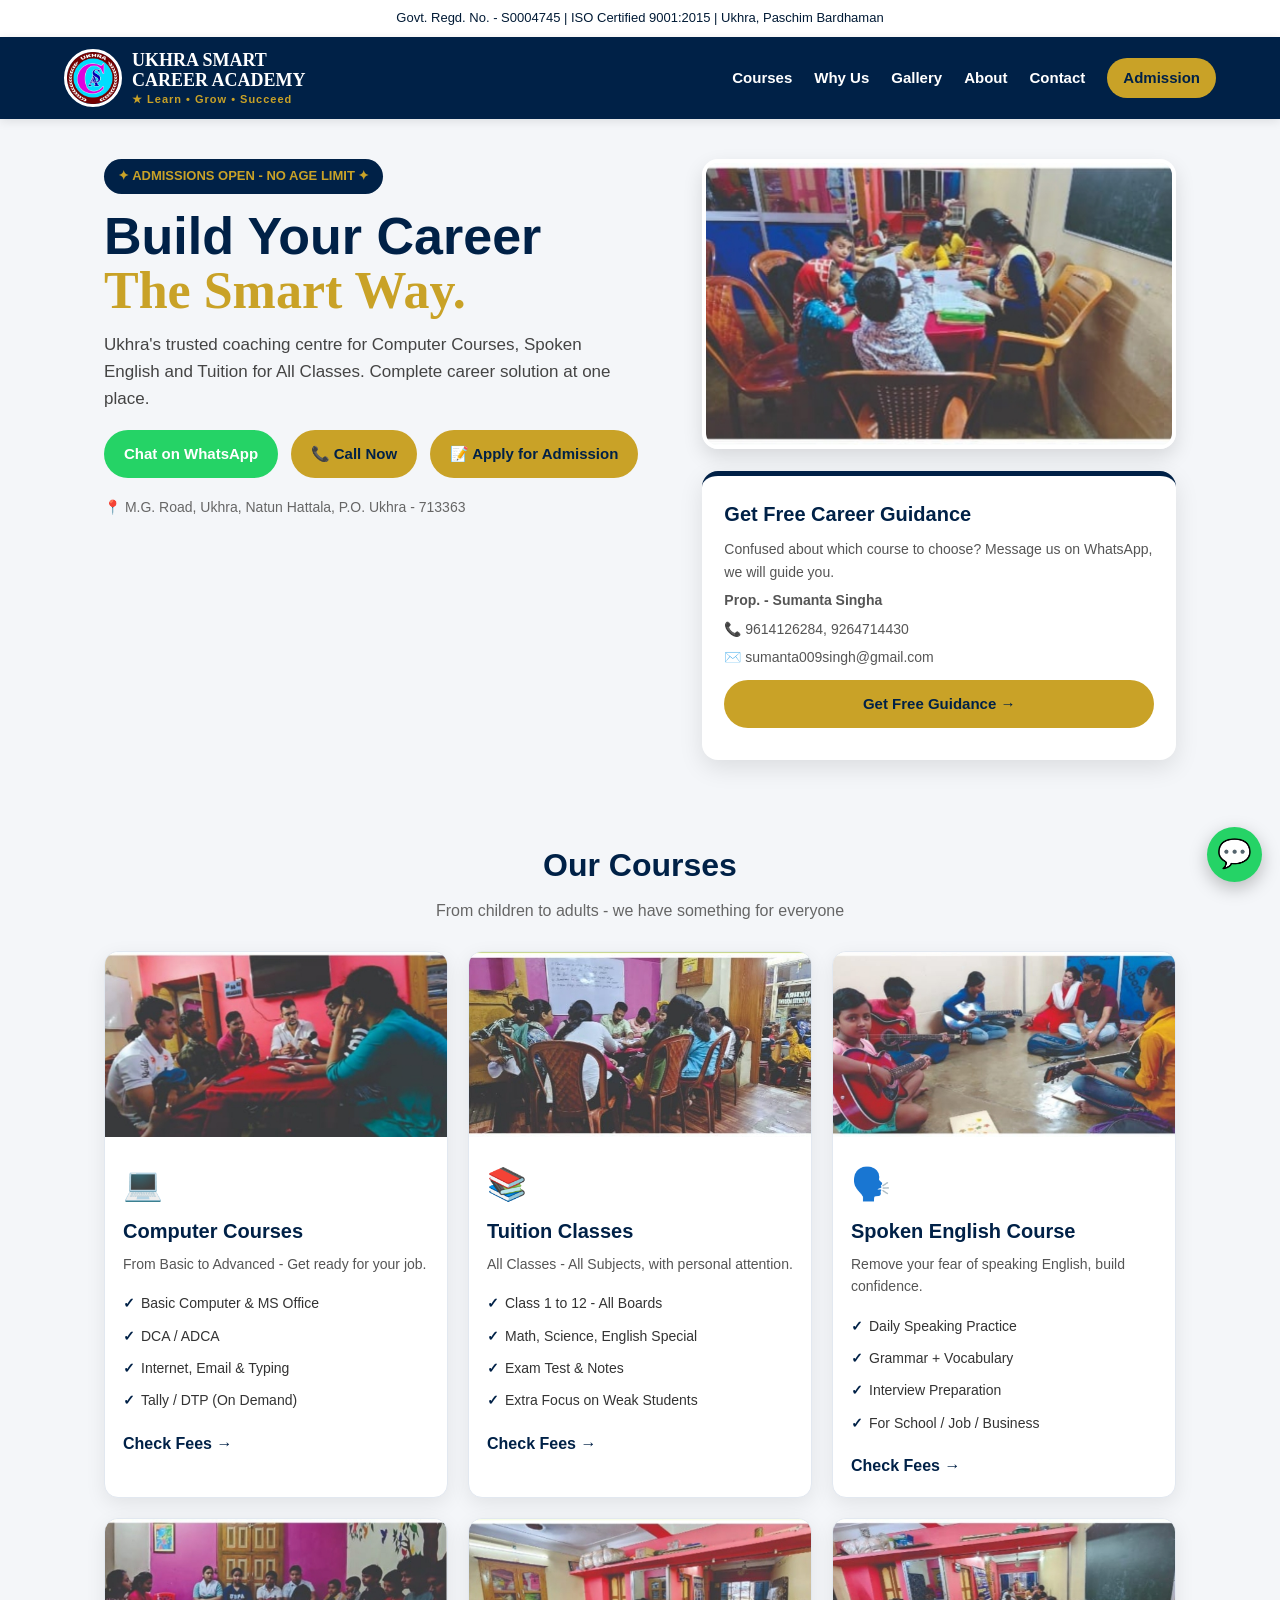
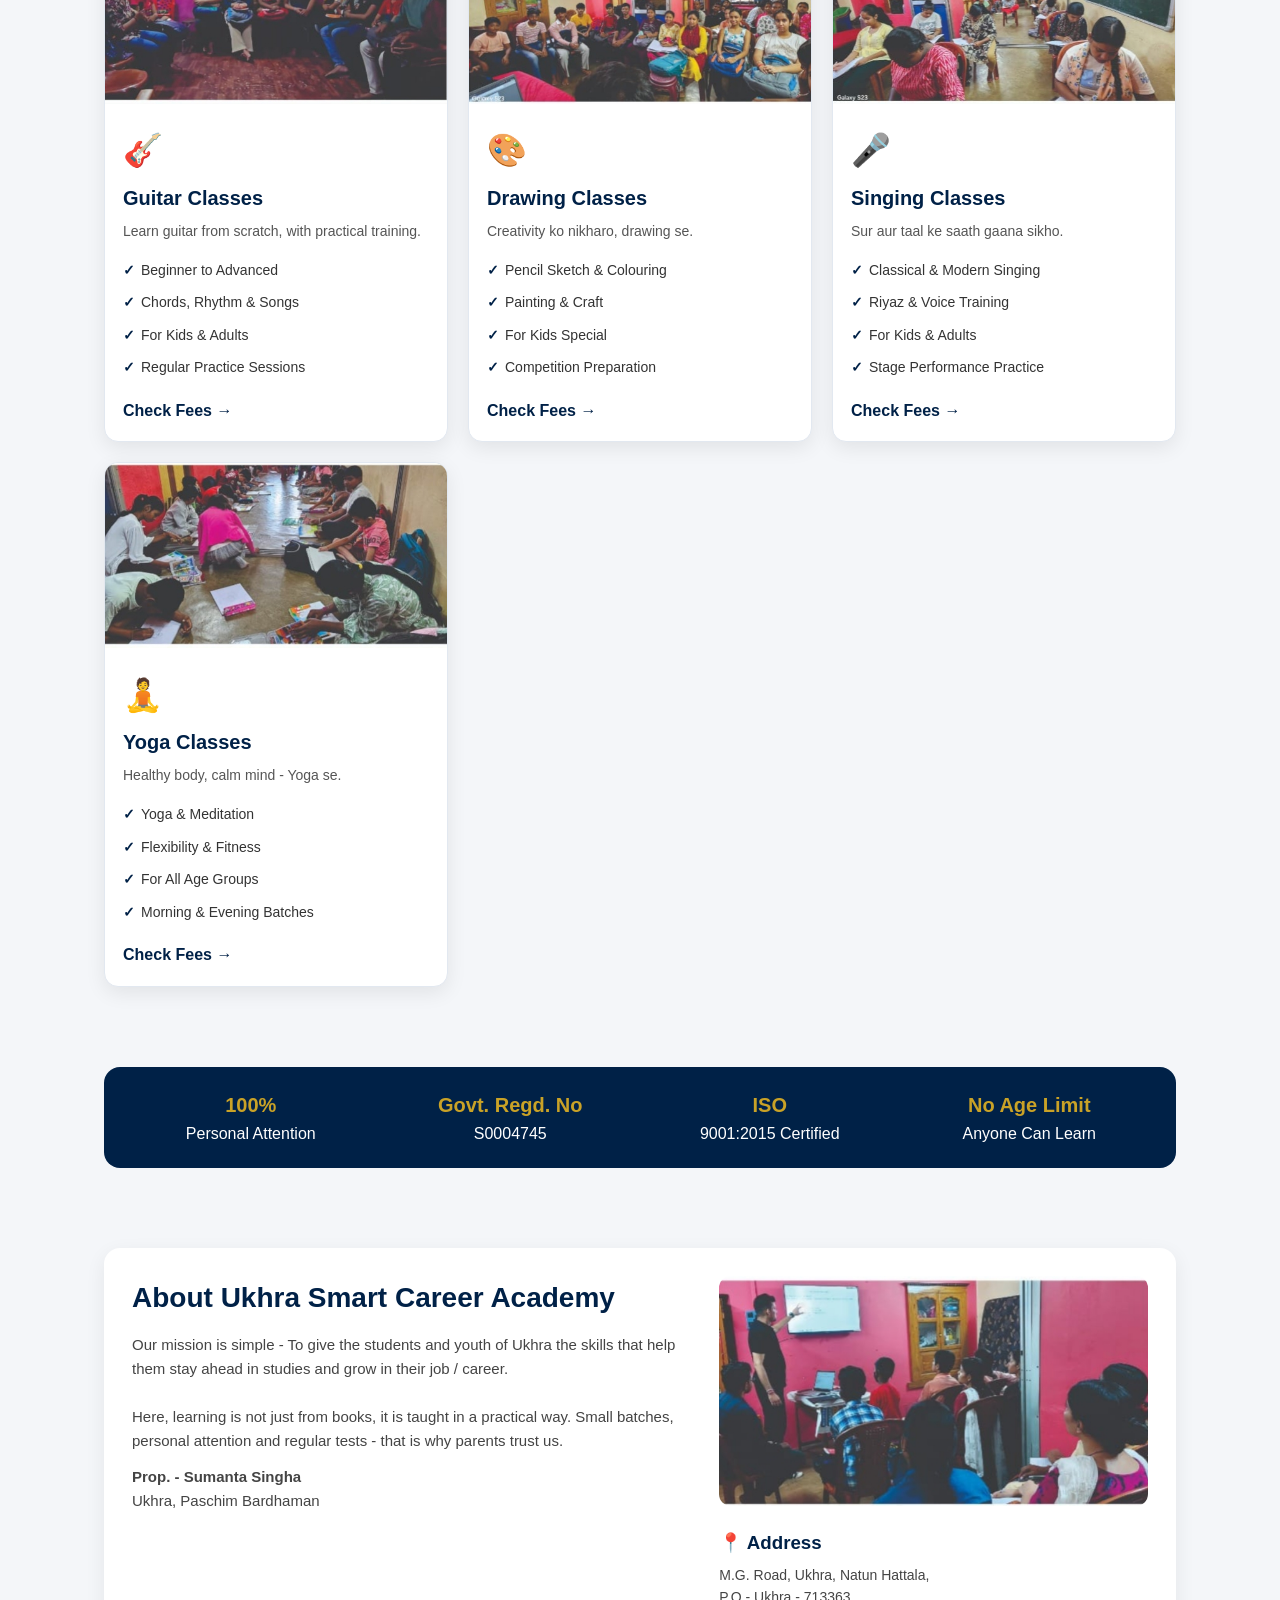
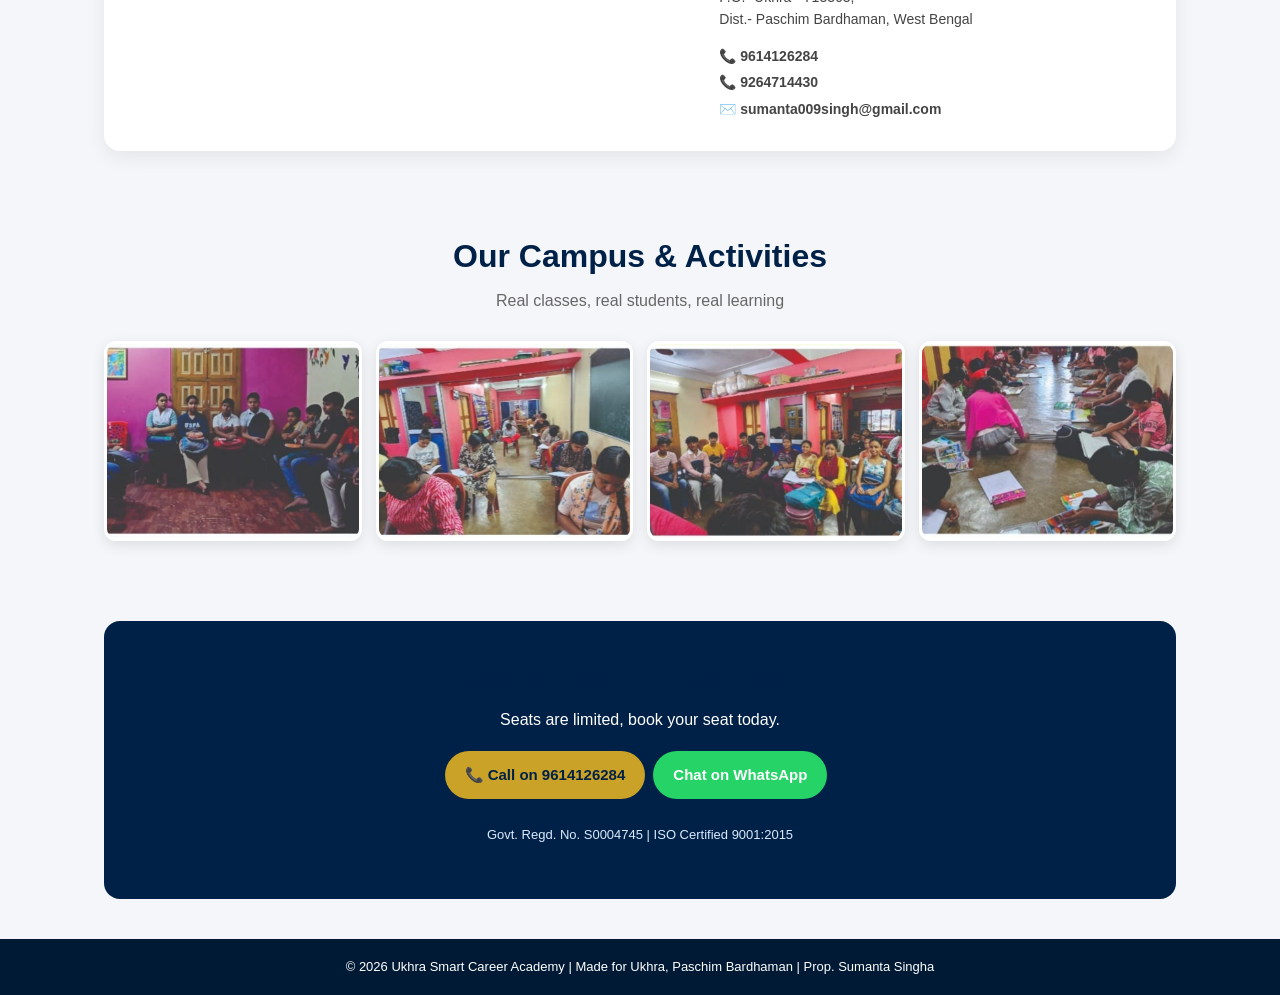
<file: index.html>
<!DOCTYPE html>
<html lang="en">
<head>
<meta charset="UTF-8">
<meta name="viewport" content="width=device-width, initial-scale=1.0">
<title>Ukhra Smart Career Academy | Computer, Spoken English & Tuition in Ukhra</title>
<link rel="stylesheet" href="style.css">
</head>
<body>

<div class="top">Govt. Regd. No. - S0004745 | ISO Certified 9001:2015 | Ukhra, Paschim Bardhaman</div>

<header>
<div class="logo"><img src="logo.jpg" alt="Logo"> <span>UKHRA SMART<br>CAREER ACADEMY <small>★ Learn • Grow • Succeed</small></span></div>
<nav>
<a href="#courses">Courses</a>
<a href="#why">Why Us</a>
<a href="#gallery">Gallery</a>
<a href="#about">About</a>
<a href="#contact">Contact</a>
<a href="admission.html">Admission</a>
</nav>
<button class="menu-btn">☰</button>
<div class="mobile-nav" id="mobileNav">
<a href="#courses">Courses</a>
<a href="#why">Why Us</a>
<a href="#gallery">Gallery</a>
<a href="#about">About</a>
<a href="#contact">Contact</a>
<a href="admission.html">Admission</a>
</div>
</header>

<section class="hero">
<div class="hero-left">
<div class="badge">✦ ADMISSIONS OPEN - NO AGE LIMIT ✦</div>
<h1>Build Your Career<br><span>The Smart Way.</span></h1>
<p>Ukhra's trusted coaching centre for Computer Courses, Spoken English and Tuition for All Classes. Complete career solution at one place.</p>
<a class="btn btn-green" href="https://wa.me/919614126284">Chat on WhatsApp</a>
<a class="btn btn-yellow" href="tel:9614126284">📞 Call Now</a>
<a class="btn btn-yellow" href="admission.html">📝 Apply for Admission</a>
<p class="hero-addr">📍 M.G. Road, Ukhra, Natun Hattala, P.O. Ukhra - 713363</p>
</div>
<div class="hero-right">
<img src="image_7.jpg" alt="Sir Teaching in Classroom" class="hero-img">
<div class="hero-card">
<h3>Get Free Career Guidance</h3>
<p>Confused about which course to choose? Message us on WhatsApp, we will guide you.</p>
<p><b>Prop. - Sumanta Singha</b></p>
<p>📞 9614126284, 9264714430</p>
<p>✉️ sumanta009singh@gmail.com</p>
<a class="btn btn-yellow full-btn" href="https://wa.me/919614126284?text=Hello%20Sir,%20I%20want%20to%20know%20about%20Admission">Get Free Guidance →</a>
</div>
</div>
</section>

<section class="section" id="courses">
<h2>Our Courses</h2>
<p class="sub">From children to adults - we have something for everyone</p>
<div class="cards">

<!-- 1. COMPUTER COURSES -->
<div class="card">
<img src="image_6.jpg" alt="Computer Course">
<div class="icon">💻</div><h3>Computer Courses</h3><p>From Basic to Advanced - Get ready for your job.</p>
<ul><li>Basic Computer & MS Office</li><li>DCA / ADCA</li><li>Internet, Email & Typing</li><li>Tally / DTP (On Demand)</li></ul>
<a href="https://wa.me/919614126284?text=I%20want%20to%20know%20Computer%20Course%20Fees">Check Fees →</a></div>

<!-- 2. TUITION CLASSES -->
<div class="card">
<img src="image_3.jpg" alt="Tuition Coaching">
<div class="icon">📚</div><h3>Tuition Classes</h3><p>All Classes - All Subjects, with personal attention.</p>
<ul><li>Class 1 to 12 - All Boards</li><li>Math, Science, English Special</li><li>Exam Test & Notes</li><li>Extra Focus on Weak Students</li></ul>
<a href="https://wa.me/919614126284?text=I%20want%20to%20know%20about%20Tuition">Check Fees →</a></div>

<!-- 3. SPOKEN ENGLISH -->
<div class="card">
<img src="image_8.jpg" alt="Spoken English">
<div class="icon">🗣️</div><h3>Spoken English Course</h3><p>Remove your fear of speaking English, build confidence.</p>
<ul><li>Daily Speaking Practice</li><li>Grammar + Vocabulary</li><li>Interview Preparation</li><li>For School / Job / Business</li></ul>
<a href="https://wa.me/919614126284?text=I%20want%20to%20know%20Spoken%20English%20Fees">Check Fees →</a></div>

<!-- 4. GUITAR CLASSES -->
<div class="card">
<img src="image_1.jpg" alt="Guitar Classes">
<div class="icon">🎸</div><h3>Guitar Classes</h3><p>Learn guitar from scratch, with practical training.</p>
<ul><li>Beginner to Advanced</li><li>Chords, Rhythm & Songs</li><li>For Kids & Adults</li><li>Regular Practice Sessions</li></ul>
<a href="https://wa.me/919614126284?text=I%20want%20to%20know%20Guitar%20Class%20Fees">Check Fees →</a></div>

<!-- 5. DRAWING CLASSES -->
<div class="card">
<img src="image_5.jpg" alt="Drawing Classes">
<div class="icon">🎨</div><h3>Drawing Classes</h3><p>Creativity ko nikharo, drawing se.</p>
<ul><li>Pencil Sketch & Colouring</li><li>Painting & Craft</li><li>For Kids Special</li><li>Competition Preparation</li></ul>
<a href="https://wa.me/919614126284?text=I%20want%20to%20know%20Drawing%20Class%20Fees">Check Fees →</a></div>

<!-- 6. SINGING CLASSES -->
<div class="card">
<img src="image_2.jpg" alt="Singing Classes">
<div class="icon">🎤</div><h3>Singing Classes</h3><p>Sur aur taal ke saath gaana sikho.</p>
<ul><li>Classical & Modern Singing</li><li>Riyaz & Voice Training</li><li>For Kids & Adults</li><li>Stage Performance Practice</li></ul>
<a href="https://wa.me/919614126284?text=I%20want%20to%20know%20Singing%20Class%20Fees">Check Fees →</a></div>

<!-- 7. YOGA CLASSES -->
<div class="card">
<img src="image_9.jpg" alt="Yoga Classes">
<div class="icon">🧘</div><h3>Yoga Classes</h3><p>Healthy body, calm mind - Yoga se.</p>
<ul><li>Yoga & Meditation</li><li>Flexibility & Fitness</li><li>For All Age Groups</li><li>Morning & Evening Batches</li></ul>
<a href="https://wa.me/919614126284?text=I%20want%20to%20know%20Yoga%20Class%20Fees">Check Fees →</a></div>

</div>
</section>

<section class="section">
<div class="why" id="why">
<div><b>100%</b>Personal Attention</div>
<div><b>Govt. Regd. No</b>S0004745</div>
<div><b>ISO</b>9001:2015 Certified</div>
<div><b>No Age Limit</b>Anyone Can Learn</div>
</div>
</section>

<section class="section" id="about">
<div class="about">
<div class="about-left"><h2>About Ukhra Smart Career Academy</h2><p>Our mission is simple - To give the students and youth of Ukhra the skills that help them stay ahead in studies and grow in their job / career.<br><br>Here, learning is not just from books, it is taught in a practical way. Small batches, personal attention and regular tests - that is why parents trust us.</p><p><b>Prop. - Sumanta Singha</b><br>Ukhra, Paschim Bardhaman</p></div>
<div class="about-right"><img src="image_4.jpg" alt="Our Students" class="about-img"><h3>📍 Address</h3><p>M.G. Road, Ukhra, Natun Hattala,<br>P.O.- Ukhra - 713363,<br>Dist.- Paschim Bardhaman, West Bengal</p><p class="contact-lines">📞 9614126284<br>📞 9264714430<br>✉️ sumanta009singh@gmail.com</p></div>
</div>
</section>

<section class="section" id="gallery">
<h2>Our Campus & Activities</h2>
<p class="sub">Real classes, real students, real learning</p>
<div class="gallery">
<img src="image_1.jpg" alt="Drawing Activity">
<img src="image_2.jpg" alt="Guitar Class">
<img src="image_5.jpg" alt="Group Class">
<img src="image_9.jpg" alt="Exam Practice">
</div>
</section>

<section class="section" id="contact">
<div class="contact"><h2>Contact Us For Admission</h2><p>Seats are limited, book your seat today.</p><a class="btn btn-yellow" href="tel:9614126284">📞 Call on 9614126284</a><a class="btn btn-green" href="https://wa.me/919614126284">Chat on WhatsApp</a><p class="small">Govt. Regd. No. S0004745 | ISO Certified 9001:2015</p></div>
</section>

<footer>© 2026 Ukhra Smart Career Academy | Made for Ukhra, Paschim Bardhaman | Prop. Sumanta Singha</footer>
<a class="float-whatsapp" href="https://wa.me/919614126284">💬</a>

<script src="script.js"></script>
</body>
</html>
</file>
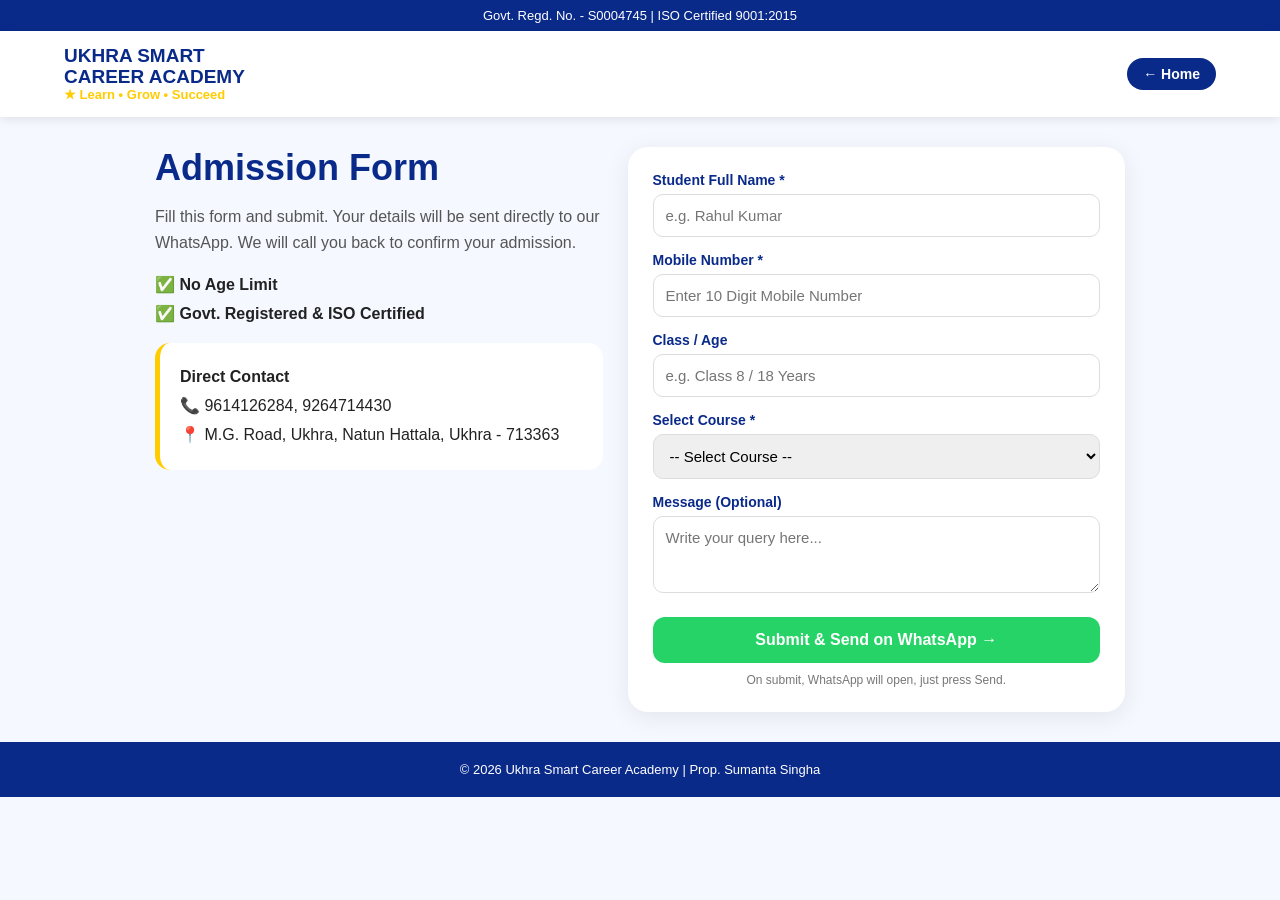
<file: admission.html>
<!DOCTYPE html>
<html lang="en">
<head>
<meta charset="UTF-8">
<meta name="viewport" content="width=device-width, initial-scale=1.0">
<title>Admission Form | Ukhra Smart Career Academy</title>
<link rel="stylesheet" href="admission.css">
</head>
<body>

<div class="top">Govt. Regd. No. - S0004745 | ISO Certified 9001:2015</div>

<header>
<a href="index.html" class="logo">UKHRA SMART<br>CAREER ACADEMY <span>★ Learn • Grow • Succeed</span></a>
<a href="index.html" class="back-btn">← Home</a>
</header>

<div class="form-wrap">
<div class="form-left">
<h1>Admission Form</h1>
<p>Fill this form and submit. Your details will be sent directly to our WhatsApp. We will call you back to confirm your admission.</p>
<ul>
<li>✅ No Age Limit</li>
<li>✅ Govt. Registered & ISO Certified</li>
</ul>
<div class="contact-box">
<b>Direct Contact</b><br>
📞 9614126284, 9264714430<br>
📍 M.G. Road, Ukhra, Natun Hattala, Ukhra - 713363
</div>
</div>

<div class="form-right">
<form id="admissionForm">
<label>Student Full Name *</label>
<input type="text" id="name" placeholder="e.g. Rahul Kumar" required>

<label>Mobile Number *</label>
<input type="tel" id="phone" placeholder="Enter 10 Digit Mobile Number" maxlength="10" required>

<label>Class / Age</label>
<input type="text" id="class" placeholder="e.g. Class 8 / 18 Years">

<label>Select Course *</label>
<select id="course" required>
<option value="">-- Select Course --</option>
<option value="Computer Course">Computer Course</option>
<option value="Spoken English Course">Spoken English Course</option>
<option value="Tuition Coaching - Class 1 to 12">Tuition Coaching (Class 1 to 12)</option>
<option value="Other">Other</option>
</select>

<label>Message (Optional)</label>
<textarea id="message" rows="3" placeholder="Write your query here..."></textarea>

<button type="submit" class="submit-btn">Submit & Send on WhatsApp →</button>
<p class="note">On submit, WhatsApp will open, just press Send.</p>
</form>
<p class="success" id="successMsg">✅ Form is ready, opening WhatsApp...</p>
</div>
</div>

<footer>© 2026 Ukhra Smart Career Academy | Prop. Sumanta Singha</footer>

<script src="admission.js"></script>
</body>
</html>
</file>
<file: style.css>
*{
  margin:0;
  padding:0;
  box-sizing:border-box;
  font-family:'Segoe UI', Arial, sans-serif;
}
body{
  background:#f4f6f9;
  color:#222;
  line-height:1.6;
}
a{text-decoration:none;color:inherit}

/* TOP BAR */
.top{
  background:#fff;
  color:#001a35;
  text-align:center;
  font-size:13px;
  padding:8px 10px;
}

/* HEADER */
header{
  background:#002147;
  color: #fff;
  display:flex;
  justify-content:space-between;
  align-items:center;
  padding:12px 5%;
  position:sticky;
  top:0;
  z-index:100;
  box-shadow:0 2px 10px rgba(0,0,0,0.1);
}
.logo{
  display:flex;
  align-items:center;
  gap:10px;
  font-weight:900;
  font-size:18px;
  
  line-height:1.1;
  color:#fff;
}
span{
  font-family:copperplate gothic bold, 'copperplate' , 'cinzel', serif; 
}
.logo img{
  width:58px;
  height:58px;
  border-radius:50%;
  object-fit:cover;
  border:3px solid #fff;
  background:#fff;
  flex-shrink:0;
}
.logo small{
  display:block;
  font-size:11px;
  letter-spacing:1px;
  color:#C9A227;
  font-weight:700;
  margin-top:2px;
}
nav{
  display:flex;
  gap:22px;
  align-items:center;
}
nav a{
  font-weight:700;
  font-size:15px;
  color:#fff;
}
nav a:hover{color:#C9A227}
nav a:last-child{
  background:#C9A227;
  color:#002147;
  padding:8px 16px;
  border-radius:20px;
}
.menu-btn{
  display:none;
  font-size:26px;
  background:none;
  border:none;
  cursor:pointer;
  color:#fff;
}
.mobile-nav{
  display:none;
  background:#002147;
  padding:10px 5%;
  flex-direction:column;
  gap:10px;
  position:absolute;
  top:100%;
  left:0;
  right:0;
  z-index:9999;
  box-shadow:0 8px 20px rgba(0,0,0,0.2);
}
.mobile-nav a{
  font-weight:700;
  padding:8px 0;
  border-bottom:1px solid rgba(255,255,255,0.15);
  color:#fff;
}
.mobile-nav.active{display:flex}

/* HERO */
.hero{
  display:flex;
  gap:30px;
  padding:40px 5%;
  align-items:flex-start;
  max-width:1200px;
  margin:0 auto;
}
.hero-left{flex:1.2}
.badge{
  background:#002147;
  color:#C9A227;
  display:inline-block;
  padding:7px 14px;
  border-radius:20px;
  font-size:13px;
  font-weight:800;
  margin-bottom:15px;
}
.hero-left h1{
  font-size:52px;
  line-height:1.05;
  font-weight:900;
  margin-bottom:12px;
  color:#002147;
}
.hero-left h1 span{color:#C9A227}
.hero-left p{
  font-size:17px;
  color:#444;
  margin-bottom:18px;
  max-width:520px;
}
.btn{
  display:inline-block;
  padding:12px 20px;
  border-radius:30px;
  font-weight:800;
  font-size:15px;
  margin:0 8px 10px 0;
}
.btn-yellow{background:#C9A227;color:#002147}
.btn-white{background:#fff;color:#002147;border:1px solid #ddd}
.btn-green{background:#25D366;color:#fff}
.full-btn{display:block;text-align:center;margin-top:12px;width:100%}
.hero-addr{font-size:14px!important;color:#666!important;margin-top:8px}
.hero-right{flex:1}
.hero-img{
  width:100%;
  height:290px;
  object-fit:cover;
  border-radius:16px;
  margin-bottom:15px;
  border:4px solid #fff;
  box-shadow:0 8px 20px rgba(0,0,0,0.12);
}
.hero-card{
  background:#fff;
  padding:22px;
  border-radius:16px;
  box-shadow:0 8px 25px rgba(0,0,0,0.1);
  border-top:5px solid #002147;
}
.hero-card h3{font-size:20px;margin-bottom:8px;color:#002147}
.hero-card p{font-size:14px;color:#555;margin-bottom:6px}

/* SECTION */
.section{
  padding:40px 5%;
  max-width:1200px;
  margin:0 auto;
}
.section h2{
  text-align:center;
  font-size:32px;
  font-weight:900;
  margin-bottom:6px;
  color:#002147;
}
.sub{
  text-align:center;
  color:#666;
  margin-bottom:28px;
}

/* COURSES CARDS */
.cards{
  display:grid;
  grid-template-columns:1fr 1fr 1fr;
  gap:20px;
}
.card{
  background:#fff;
  border-radius:14px;
  overflow:hidden;
  box-shadow:0 6px 20px rgba(0,0,0,0.08);
  padding-bottom:18px;
  border:1px solid #e2e8f0;
}
.card img{
  width:100%;
  height:185px;
  object-fit:cover;
}
.card .icon{
  font-size:32px;
  margin:14px 18px 5px;
}
.card h3{
  font-size:20px;
  padding:0 18px;
  margin-bottom:6px;
  color:#002147;
}
.card p{
  font-size:14px;
  color:#555;
  padding:0 18px;
  margin-bottom:12px;
}
.card ul{
  list-style:none;
  padding:0 18px;
  margin-bottom:14px;
}
.card ul li{
  font-size:14px;
  padding:5px 0 5px 18px;
  position:relative;
  color:#333;
}
.card ul li:before{
  content:"✓";
  position:absolute;
  left:0;
  color:#002147;
  font-weight:900;
}
.card a{
  display:inline-block;
  margin:0 18px;
  font-weight:800;
  color:#002147;
}

/* WHY */
.why{
  background:#002147;
  color:#fff;
  display:grid;
  grid-template-columns:1fr 1fr 1fr 1fr;
  border-radius:16px;
  padding:22px;
  text-align:center;
  gap:10px;
}
.why div b{
  display:block;
  font-size:20px;
  color:#C9A227;
}

/* ABOUT */
.about{
  display:flex;
  gap:30px;
  background:#fff;
  padding:28px;
  border-radius:16px;
  box-shadow:0 6px 20px rgba(0,0,0,0.07);
}
.about-left{flex:1.3}
.about-left h2{text-align:left;font-size:28px;margin-bottom:12px;color:#002147}
.about-left p{color:#444;font-size:15px;margin-bottom:12px}
.about-right{flex:1}
.about-img{
  width:100%;
  height:230px;
  object-fit:cover;
  border-radius:12px;
  margin-bottom:14px;
}
.about-right h3{margin-bottom:6px;color:#002147}
.about-right p{font-size:14px;color:#444}
.contact-lines{margin-top:12px;font-weight:700;line-height:1.9}

/* GALLERY */
.gallery{
  display:grid;
  grid-template-columns:1fr 1fr 1fr 1fr;
  gap:14px;
}
.gallery img{
  width:100%;
  height:200px;
  object-fit:cover;
  border-radius:12px;
  border:3px solid #fff;
  box-shadow:0 4px 14px rgba(0,0,0,0.1);
}

/* CONTACT */
.contact{
  background:#002147;
  color:#fff;
  text-align:center;
  padding:35px 20px;
  border-radius:16px;
}
.contact h2{font-size:28px}
.contact p{margin-bottom:18px}
.contact .small{font-size:13px;margin-top:16px;color:#dbeafe}

/* FOOTER */
footer{
  background:#001a35;
  color:#fff;
  text-align:center;
  padding:18px 10px;
  font-size:13px;
}
.float-whatsapp{
  position:fixed;
  right:18px;
  bottom:18px;
  background:#25D366;
  width:55px;
  height:55px;
  border-radius:50%;
  display:flex;
  align-items:center;
  justify-content:center;
  font-size:28px;
  box-shadow:0 6px 18px rgba(0,0,0,0.25);
  z-index:200;
}

/* MOBILE */
@media(max-width:850px){
  nav{display:none}
  .menu-btn{display:block}
  .hero{flex-direction:column;padding:25px 5%}
  .hero-left h1{font-size:36px}
  .hero-img{height:210px}
  .cards{grid-template-columns:1fr}
  .why{grid-template-columns:1fr 1fr}
  .about{flex-direction:column;padding:20px}
  .gallery{grid-template-columns:1fr 1fr}
  .gallery img{height:145px}
  .about-img{height:200px}
  .logo{font-size:15px}
  .logo img{width:46px;height:46px}
  .logo small{font-size:10px}
}
</file>
<file: admission.css>
*{margin:0;padding:0;box-sizing:border-box;font-family:'Segoe UI',Arial,sans-serif}
body{background:#f6f8ff;color:#222}
.top{background:#0a2a8a;color:#fff;padding:8px;text-align:center;font-size:13px}
header{background:#fff;padding:15px 5%;display:flex;justify-content:space-between;align-items:center;box-shadow:0 2px 10px rgba(0,0,0,.1)}
.logo{font-weight:900;color:#0a2a8a;font-size:19px;line-height:1.1;text-decoration:none}
.logo span{color:#ffcc00;font-size:13px;display:block}
.back-btn{background:#0a2a8a;color:#fff;padding:8px 16px;border-radius:20px;text-decoration:none;font-size:14px;font-weight:600}
.form-wrap{max-width:1000px;margin:30px auto;display:flex;flex-wrap:wrap;gap:25px;padding:0 15px}
.form-left{flex:1;min-width:280px}
.form-left h1{color:#0a2a8a;font-size:36px}
.form-left p{margin:15px 0;line-height:1.6;color:#555}
.form-left ul{list-style:none;margin:20px 0}
.form-left li{margin:10px 0;font-weight:600}
.contact-box{background:#fff;padding:20px;border-radius:15px;border-left:5px solid #ffcc00;line-height:1.8;margin-top:20px}
.form-right{flex:1;min-width:300px;background:#fff;padding:25px;border-radius:20px;box-shadow:0 5px 25px rgba(0,0,0,.08)}
.form-right label{display:block;font-weight:700;font-size:14px;margin:15px 0 6px;color:#0a2a8a}
.form-right label:first-child{margin-top:0}
.form-right input,.form-right select,.form-right textarea{width:100%;padding:12px;border:1.5px solid #ddd;border-radius:10px;font-size:15px;outline:none}
.form-right input:focus,.form-right select:focus,.form-right textarea:focus{border-color:#0a2a8a}
.submit-btn{width:100%;background:#25D366;color:#fff;border:none;padding:14px;border-radius:12px;font-size:16px;font-weight:800;cursor:pointer;margin-top:20px}
.submit-btn:hover{background:#1eb856}
.note{font-size:12px;text-align:center;color:#777;margin-top:10px}
.success{display:none;background:#e7ffe9;color:#1a7a2a;padding:12px;border-radius:10px;text-align:center;font-weight:700;margin-top:15px}
footer{background:#0a2a8a;color:#fff;text-align:center;padding:20px;font-size:13px;margin-top:30px}
@media(max-width:600px){.form-left h1{font-size:28px}}
</file>
